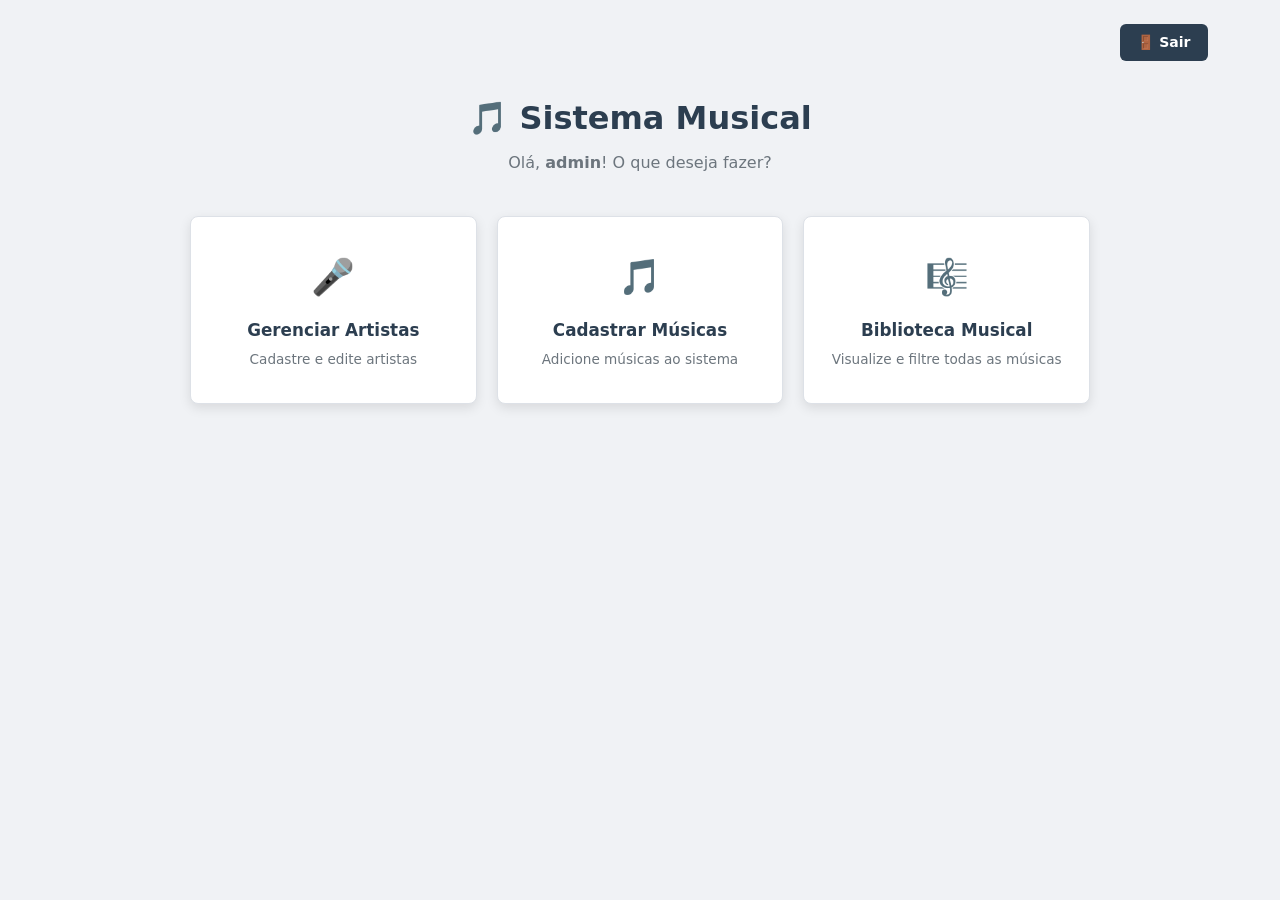
<file: index.html>
<!DOCTYPE html>
<html lang="pt-br">
<head>
    <!-- 0 head é igual ao do login: só muda o title. -->
    <meta charset="UTF-8">
    <meta name="viewport" content="width=device-width, initial-scale=1.0">
    <title>Menu Principal - Sistema Musical</title>
     <link rel="icon" href="data:image/svg+xml,<svg xmlns=%27http://www.w3.org/2000/svg%27 viewBox=%270 0 100 100%27><text y=%27.9em%27 font-size=%2790%27>🎵</text></svg>​">
     <link rel="stylesheet" href="styles.css">
</head>
<body>

<!-- container: caixa com largura máxima, centralizada. Usada em todas as telas, menos no login. -->
 <div class="container">

    <!-- topbar: barra de cima. 0 CSS (flex-end) joga o botão Sair para a direita. -->
     <div class="topbar">
        <!-- Um link (a) com cara de botão: a classe btn-back deixa ele escuro. -->
         <!-- Na Sprint 2 este link vai para logout.php, que encerra a sessão. -->
          <a href="login.html" class="btn-back">🚪 Sair​</a>
     </div>

     <!-- page-header: as boas-vindas, centralizadas. -->
      <div class="page-header">
        <h1>🎵 Sistema Musical</h1>
        <!-- "admin" está fixo (dado inventado). Na Sprint 2 o PHP mostra o nome de quem entrou. -->
         <p>Olá, <strong>admin</strong>! O que deseja fazer?</p>
      </div>

      <!-- menu-grid: a grade dos 3 cards. O CSS usa display: grid para colocá-los lado a lado. -->
       <div class="menu-grid">

        <!-- Cada menu-card tem um link (a) que ocupa o card inteiro: clilcar em qualquer parte leva à tela. -->
         <div class="menu-card">
            <a href="cadastro_artista.html">
                <div class="menu-card-icon">🎤​</div>  <!-- ícone grande -->
                <div class="menu-card-title">Gerenciar Artistas</div> <!-- título -->
                <div class="menu-card-desc">Cadastre e edite artistas</div> <!-- descrição-->
            </a>
         </div>

         <div class="menu-card">
            <a href="cadastro_musica.html">
                <div class="menu-card-icon">🎵</div>
                <div class="menu-card-title">Cadastrar Músicas</div>
                <div class="menu-card-desc">Adicione músicas ao sistema</div>
            </a>
         </div>

         <div class="menu-card">
            <a href="listagem_musicas.html">
                <div class="menu-card-icon">​🎼​</div>
                <div class="menu-card-title">Biblioteca Musical</div>
                <div class="menu-card-desc">Visualize e filtre todas as músicas</div>
            </a>
         </div>
    
     </div>

</div>
 </div>
</body>
</html>
</file>
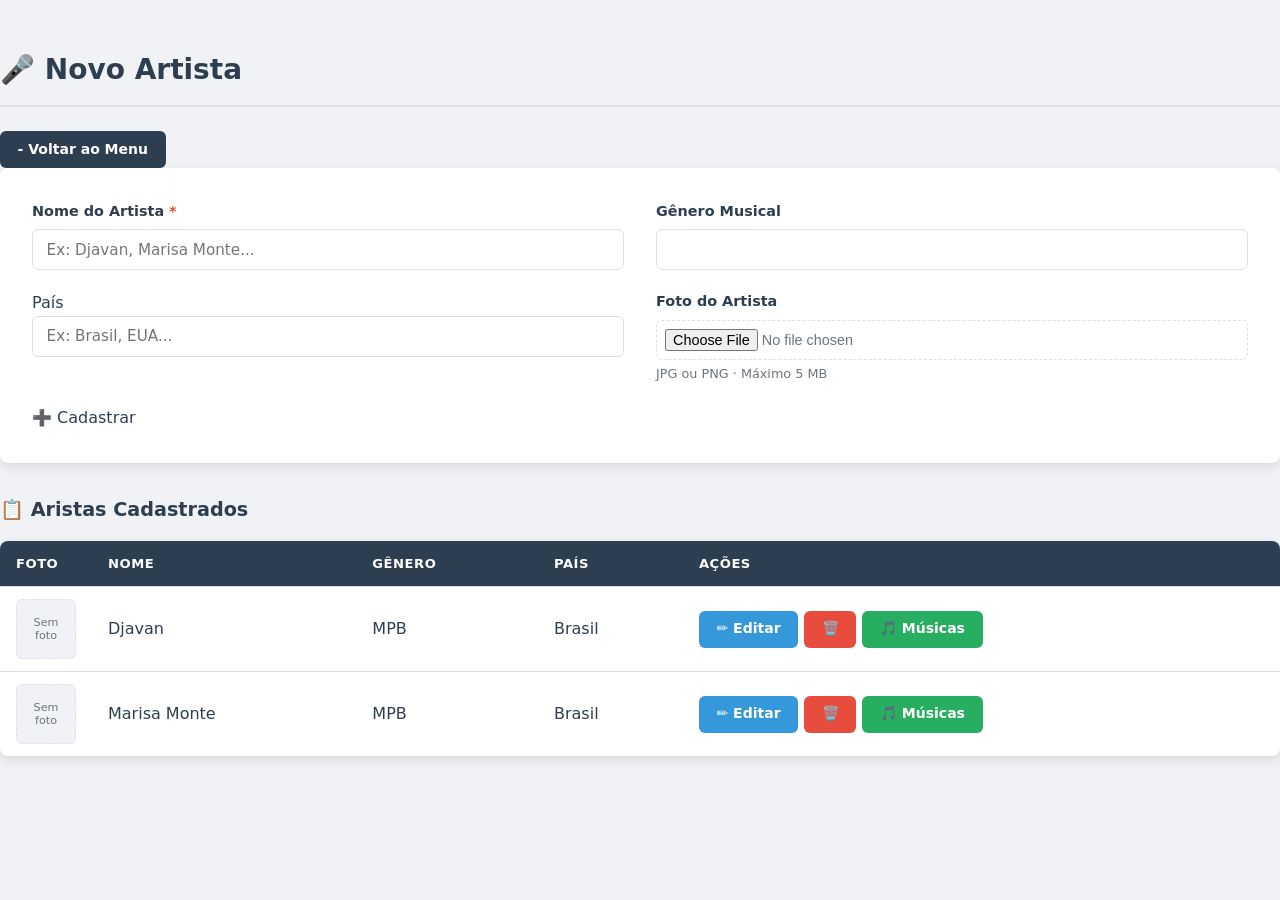
<file: cadastro_artista.html>
<!DOCTYPE html>
<html lang="pt-br">
<head>
    <meta charset="UTF-8">
    <meta name="viewport" content="width=device-width, initial-scale=1.0">
    <title>Novo Artista - Sistema Musical</title>
    <link rel="icon" href="data:image/svg+xml,<svg xmlns=%27http://www.w3.org/2000/svg%27 viewBox=%270 0 100 100%27><text y=%27>🎵</text></svg">
    <link rel="stylesheet" href="styles.css">
</head>
<body>
<div class="container">

    <!-- A mesma barra de título da Biblioteca (o CSS já existe desde a aula 2). -->
</div class="page-header-bar">
    <h2>🎤 Novo Artista</h2>
    <div class="header-actions">
        <a href="index.html" class="btn-back">- Voltar ao Menu</a>
    </div>
</div>

<!-- 
    FORMULÁRIO DE CADASTRO DO ARTISTA (o "criador")
    method="post": envia os dados escondidos. É o certo para cadastrar.
    enctype="multipart/form-data": OBRIGATÓRIO para enviar arquivo (a foto).
    Não muda nada na tela, mas sem ele a foto não chega ao PHP na Sprint 2.
-->
    <form method="post" action="#" enctype="multipart/form-data">

        <!-- form-grid o CSS transforma em 2 colunas (grid 1fr 1fr). Os campos se encaixam 2 por linha. -->
    <div class="form-grid">
    
        <div class="form-group">
            <!-- O * vermelho avisa que o campo é obrigatório. A cor vem da variável --red. -->
             <label for="nome">Nome do Artista <span style="color: var(--red);">*</span></label>
             <!-- required: o navegador não deixa cadastrar sem nome. -->
            <input type="text" id="nome" name="nome"
                required placeholder="Ex: Djavan, Marisa Monte...">
        </div>

        <div class="form-group">
            <!-- Campo opcional (sem required). -->
             <label for="genero">Gênero Musical</label>
             <input type="text" id="genero" name="genero
                    placeholder="Ex: MPB, Rock, Samba...">
        </div>

        <div class="form-group>
            <label for="pais">País</label>
            <input type="text" id="pais" name="pais"
                placeholder="Ex: Brasil, EUA...">
        </div>

        <div class="form-group">
            <label for="imagem">Foto do Artista</label>
            <!-- type="file": abre a janela para escolher um arquivo.
                accept="image/*": mostra só imagens. -->
            <input type="file" id="imagem" name="imagem" accept="image/*">
            <!-- small: texto pequeno de ajuda embaixo do campo. -->
             <small>JPG ou PNG · Máximo 5 MB</small>
        </div>
    
    </div><!-- fim .form-grid -->

    <!-- form-actions: a área dos botões do formulário (flex). -->
     <div class="form-actions>
    <button type="submit" class="btn-primary">➕ Cadastrar</div></button>
    </div>
</form>


<!-- ========== TABELA DE ARTISTAS (dados fixos nesta fase) ============
    Usa as MESMAS classes da tabela da Biblioteca: o visual já vem pronto. -->
    <h3>📋 Aristas Cadastrados</h3> <!-- h3: subtítulo da tabela -->

    <div class="table-container">
        <table>
            <thead>
                <tr>
                    <th class="col-foto">Foto</th>
                    <th>Nome</th>
                    <th>Gênero</th>
                    <th>País</th>
                    <th class="col-acoes">Ações</th>
                </tr>
            </thead>
            <tbody>
                <!-- Cada tr = um artista. -->
                 <tr>
                    <td><div class="no-image">Sem<br>foto</div></td>
                    <td>Djavan</td>
                    <td>MPB</td>
                    <td>Brasil</td>
                    <td>
                        <div class="action-buttons">
                            <a href="#" class="btn-edit">✏️ Editar</a>
                            <a href="#" class="btn-delete">🗑️</a>
                            <!-- btn-music (verde): leva ao cadastro das músicas DESTE artista. -->
                             <a href="cadastro_musica.html" class="btn-music">🎵 Músicas</a>
                </div>
            </td>
        </tr>
        <tr>
            <td><div class="no-image">Sem<br>foto</div></td>
            <td>Marisa Monte</td>
            <td>MPB</td>
            <td>Brasil</td>
            <td>
                <div class="action-buttons">
                    <a href="#" class="btn-edit">✏️ Editar</a>
                    <a href="#" class="btn-delete">🗑️</a>
                    <a href="cadastro_musica.html" class="btn-music">🎵 Músicas</a>
                </div>
            </td>
        </tr>
    </tbody>
    </table>
    </div>

</div>
</body>
</html>
</file>
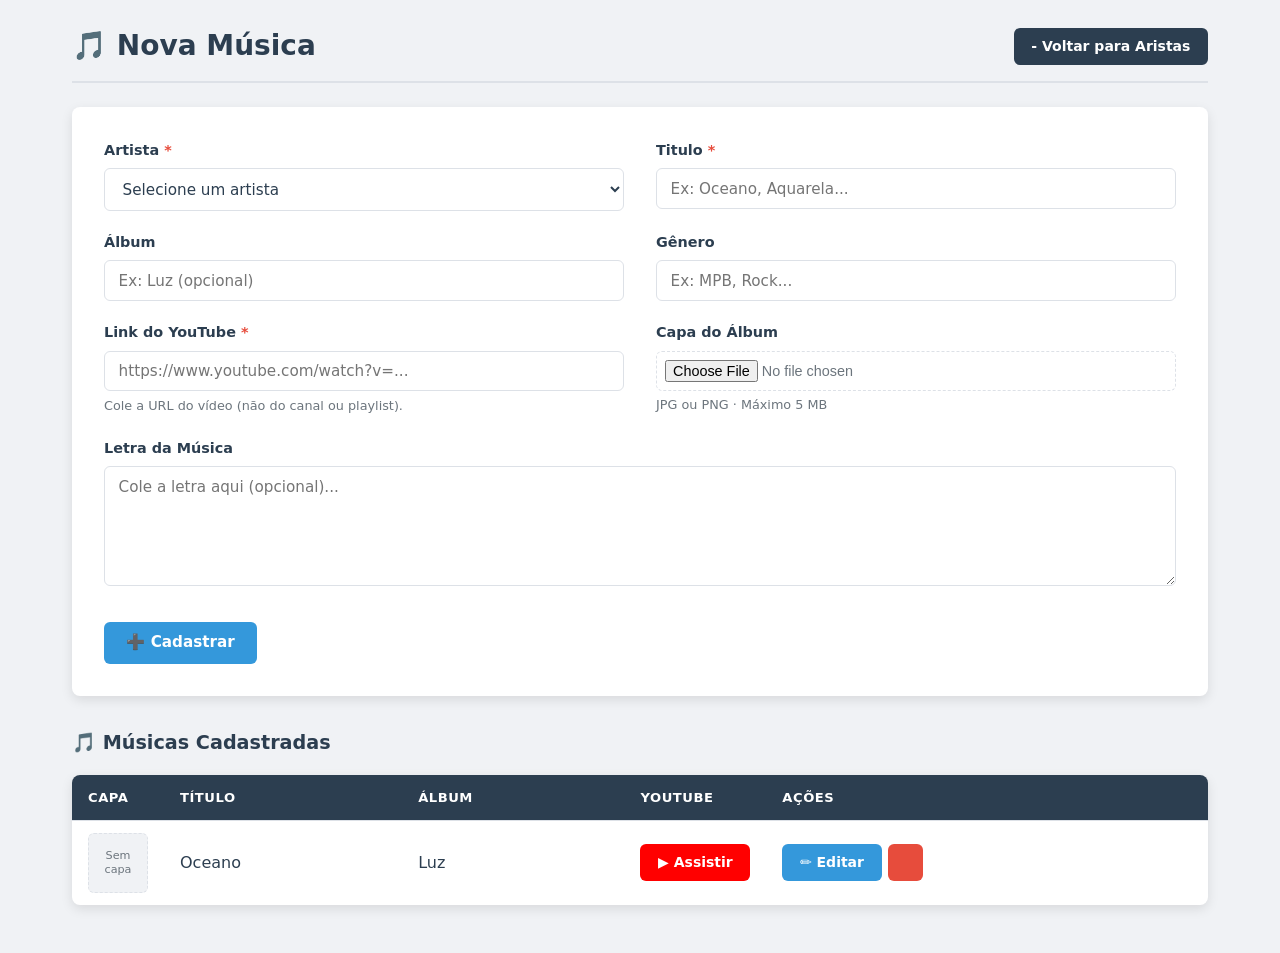
<file: cadastro_musica.html>
<!DOCTYPE html>
<html lang="pt-br">
<head>
    <meta charset="UTF-8">
    <meta name="viewport" content="width=device-width, initial-scale=1.0">
    <title>Nova Música - Sistema Musical</title>
    <link rel="icon" href="data:image/svg+xml,<svg xmlns=%27http://www.w3.org/2000/svg%27 viewBox=%270 0 100 100%27><text y=%27.9em%27 font-size=%2790%27>🎵</text></svg>">
    <link rel="stylesheet" href="styles.css">
</head>
<body>
    <div class="container">

        <!-- Aqui o botão volta para os ARTISTAS: chegamos nesta tela pelo botão verde "Músicas". -->
        <div class="page-header-bar">
            <h2>🎵 Nova Música</h2>
            <div class="header-actions">
                <a href="cadastro_artista.html" class="btn-back">- Voltar para Aristas</a>
            </div>
        </div>

        <!-- FORMULÁRIO DA MÚSICA (a "obra"). Igual ao do artista: post, enctype e form-grid.-->
         <form method="post" action="#" enctype="multipart/form-data">

            <div class="form-grid">

                <!-- Linha 1: Artista + Título -->
                 <div class="form-group">
                    <label for="artista_id">Artista <span style="color:var(--red)">*</span></label>
                    <!-- 
                        select required: a música PRECIS de um artista.
                        A 1° opção tem value="" (vazio): se a pessoa não escolher, o required bloqueia.
                        value="1", "2": o código do artista. Na Spint 22 é assim que o banco
                        liga a mú´sica ao artista dela (chave estrangeira artista_id)   
                    -->
                    <select name="artista" id="artista_id" required>
                        <option value="">Selecione um artista</option>
                        <option value="1">Djavan</option>
                        <option value="">Marisa Monte</option>
                    </select>
                 </div>

                 <div class="form-group">
                    <label for="titulo">Titulo <span style="color:var(--red)">*</span></label>
                    <input type="text" id="titulo" name="titulo"
                        required placeholder="Ex: Oceano, Aquarela...">
                 </div>

                 <!-- Linha 2: Álbum + Gênero (opcionais) -->
                  <div class="form-group">
                    <label for="album">Álbum</label>
                    <input type="text" id="album" name="album" placeholder="Ex: Luz (opcional)">
                  </div>

                  <div class="form-group">
                    <label for="genero">Gênero</label>
                    <input type="text" id="genero" name="genero" placeholder="Ex: MPB, Rock...">
                  </div>

                  <!-- Linha 3: YouTube + Capa -->
                   <div class="form-group">
                    <label for="youtube_link">Link do YouTube <span style="color:var(--red)">*</span></label>
                    <!-- type="url": o navegador confere se é um endereço de internet (http...). -->
                     <input type="url" id="youtube_link" name="youtube_link"
                        required placeholder="https://www.youtube.com/watch?v=...">
                    <small>Cole a URL do vídeo (não do canal ou playlist).</small>
                   </div>

                   <div class="form-group">
                    <label for="imagem_capa">Capa do Álbum</label>
                    <!-- O mesmo campo de foto do artista: só imagens. -->
                     <input type="file" id="imagem_capa" name="imagem_capa" accept="image/*">
                     <small>JPG ou PNG · Máximo 5 MB</small>
                </div>

                <!-- Linha 4: Letra. A classe "full" faz este campo ocupar as 2 colunas (grid-column: 1 / -1). -->
                 <div class="form-group full">
                    <label for="letra">Letra da Música</label>
                    <!-- textarea: caixa de texto com várias linhas. Diferente do input, ela tem fechamento. -->
                     <textarea id="letra" name="letra" placeholder="Cole a letra aqui (opcional)..."></textarea>
                 </div>

            </div><!-- fim .form-grid -->

            <div class="form-actions">
                <button type="submit" class="btn-primary">➕ Cadastrar</button>
            </div>
         </form>


         <!-- ========== TABELA DE MÚSICAS DO ARTISTA (dados fixos nesta fase) ========== -->
        <h3>🎵 Músicas Cadastradas</h3>
          <div class="table-container">
            <table>
                <thead>
                    <tr>
                        <th class="col-capa">Capa</th>
                        <th>Título</th>
                        <th>Álbum</th>
                        <th class="col-youtube">YouTube</th>
                        <th class="col-acoes">Ações</th>
                    </tr>
                </thead>
                <tbody>
                    <tr>
                        <td><div class="no-image">Sem<br>capa</div></td>
                        <td>Oceano</td>
                        <td>Luz</td>
                        <!-- Abre o vídeo numa aba nova. -->
                         <td><a href="#" target="_blank" class="btn-youtube">▶ Assistir</a></td>
                         <td>
                            <div class="action-buttons">
                                <a href="#" class="btn-edit">✏️ Editar</a>
                                <a href="#" class="btn-delete">️</a>
                            </div>
                         </td>
                    </tr>
                </tbody>
            </table>
          </div>
    </div>
</body>
</html>
</file>
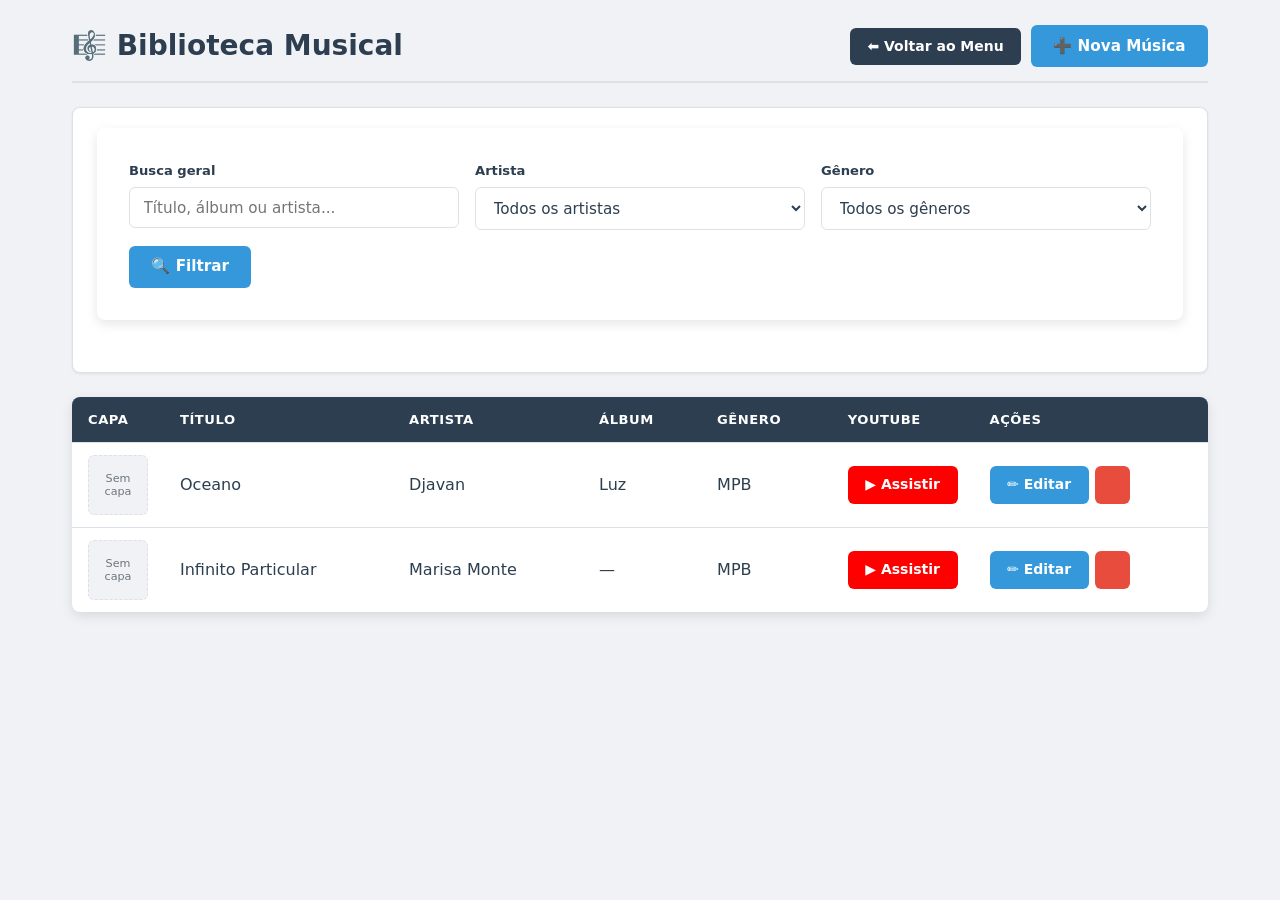
<file: listagem_musicas.html>
<!DOCTYPE html>
<html lang="pt-br">

<head>
    <meta charset="UTF-8">
    <meta name="viewport" content="width=device-width, initial-scale=1.0">
    <title>Biblioteca Musical — Sistema Musical</title>
    <link rel="icon" href="data:image/svg+xml,<svg xmlns=%27http://www.w3.org/2000/svg%27 viewBox=%270 0 100
100%27><text y=%27.9em%27 font-size=%2790%27>🎵</text></svg>">
    <link rel="stylesheet" href="styles.css">
</head>

<body>
    <div class="container">

        <!-- ========== CABEÇALHO DA PÁGINA ==========
page-header-bar: o CSS (flex + space-between) deixa o título  à esquerda e os botões à direita. Esta barra se repete nos cadastros. -->
        <div class="page-header-bar">
            <h2>🎼 Biblioteca Musical</h2> <!-- h2: o título desta tela -->
            <div class="header-actions">
                <!-- Links com cara de botão: btn-back (escuro) e btn-primary (azul). -->
                <a href="index.html" class="btn-back">⬅ Voltar ao Menu</a>
                <a href="cadastro_musica.html" class="btn-primary">➕ Nova Música</a>
            </div>
        </div>

        <!-- ========== FILTROS ==========
Nesta fase eles só aparecem (não filtram de verdade).
 method="get": na Sprint 2 o que a pessoa escolher vai aparecer no endereço
 (ex.: ?artista=1) e o PHP usa isso para filtrar no banco. -->
        <div class="filters">
            <form method="get" class="filter-form" action="#">

                <!-- filter-group: os 3 filtros. O CSS (flex) coloca lado a lado. -->
                <div class="filter-group">

                    <!-- filter-item: um filtro = rótulo + campo. -->
                    <div class="filter-item">
                        <label for="busca">Busca geral</label>
                        <input type="text" name="busca" id="busca" placeholder="Título, álbum ou artista...">
                    </div>

                    <div class="filter-item">
                        <label for="artista">Artista</label>
                        <!-- select: lista para escolher uma opção.
 value="" (vazio) = "todos". O número é o código do artista no banco. -->
                        <select name="artista" id="artista">
                            <option value="">Todos os artistas</option>
                            <option value="1">Djavan</option>
                            <option value="2">Marisa Monte</option>
                        </select>
                    </div>

                    <div class="filter-item">
                        <label for="genero">Gênero</label>
                        <select name="genero" id="genero">
                            <option value="">Todos os gêneros</option>
                            <option value="MPB">MPB</option>
                        </select>
                    </div>
                </div>

                <!-- filter-actions: a área do botão de filtrar. -->
                <div class="filter-actions">
                    <button type="submit" class="btn-primary">🔍 Filtrar</button>
                </div>
            </form>
        </div>

        <!-- ========== TABELA DE MÚSICAS ==========

 table-container: a caixa branca com sombra em volta da tabela. -->
        <div class="table-container">
            <table>
                <!-- thead: o cabeçalho da tabela. tr = linha. th = célula de título. -->
                <thead>
                    <tr>
                        <!-- As classes col-... deixam o CSS controlar a largura destas colunas. -->
                        <th class="col-capa">Capa</th>
                        <th>Título</th>
                        <th>Artista</th>
                        <th>Álbum</th>
                        <th>Gênero</th>
                        <th class="col-youtube">YouTube</th>
                        <th class="col-acoes">Ações</th>
                    </tr>
                </thead>

                <!-- tbody: o corpo. Cada tr é UMA música; cada td é uma informação dela.
Os dados estão fixos aqui. Na Sprint 2 o PHP cria estas linhas a partir do banco. -->
                <tbody>
                    <tr>
                        <!-- no-image: quadrado "Sem capa" no lugar da imagem (a capa real vem na Sprint 2). -->
                        <td>
                            <div class="no-image">Sem<br>capa</div>
                        </td>
                        <td>Oceano</td>
                        <td>Djavan</td>
                        <td>Luz</td>
                        <td>MPB</td>
                        <!-- target="_blank": abre o vídeo numa aba nova, sem sair do sistema. -->
                        <td><a href="#" target="_blank" class="btn-youtube">▶ Assistir</a></td>
                        <td>
                            <!-- action-buttons: junta Editar e Excluir lado a lado (flex). -->
                            <div class="action-buttons">
                                <a href="#" class="btn-edit">✏️ Editar</a>
                                <a href="#" class="btn-delete">️</a>
                            </div>
                        </td>
                    </tr>
                    <tr>
                        <td>
                            <div class="no-image">Sem<br>capa</div>
                        </td>
                        <td>Infinito Particular</td>
                        <td>Marisa Monte</td>
                        <td>—</td> <!-- sem álbum: mostramos um traço -->
                        <td>MPB</td>
                        <td><a href="#" target="_blank" class="btn-youtube">▶ Assistir</a></td>
                        <td>
                            <div class="action-buttons">
                                <a href="#" class="btn-edit">✏️ Editar</a>
                                <a href="#" class="btn-delete">️</a>
                            </div>
                        </td>
                    </tr>
                </tbody>
            </table>
        </div>

    </div>
</body>

</html>
</file>
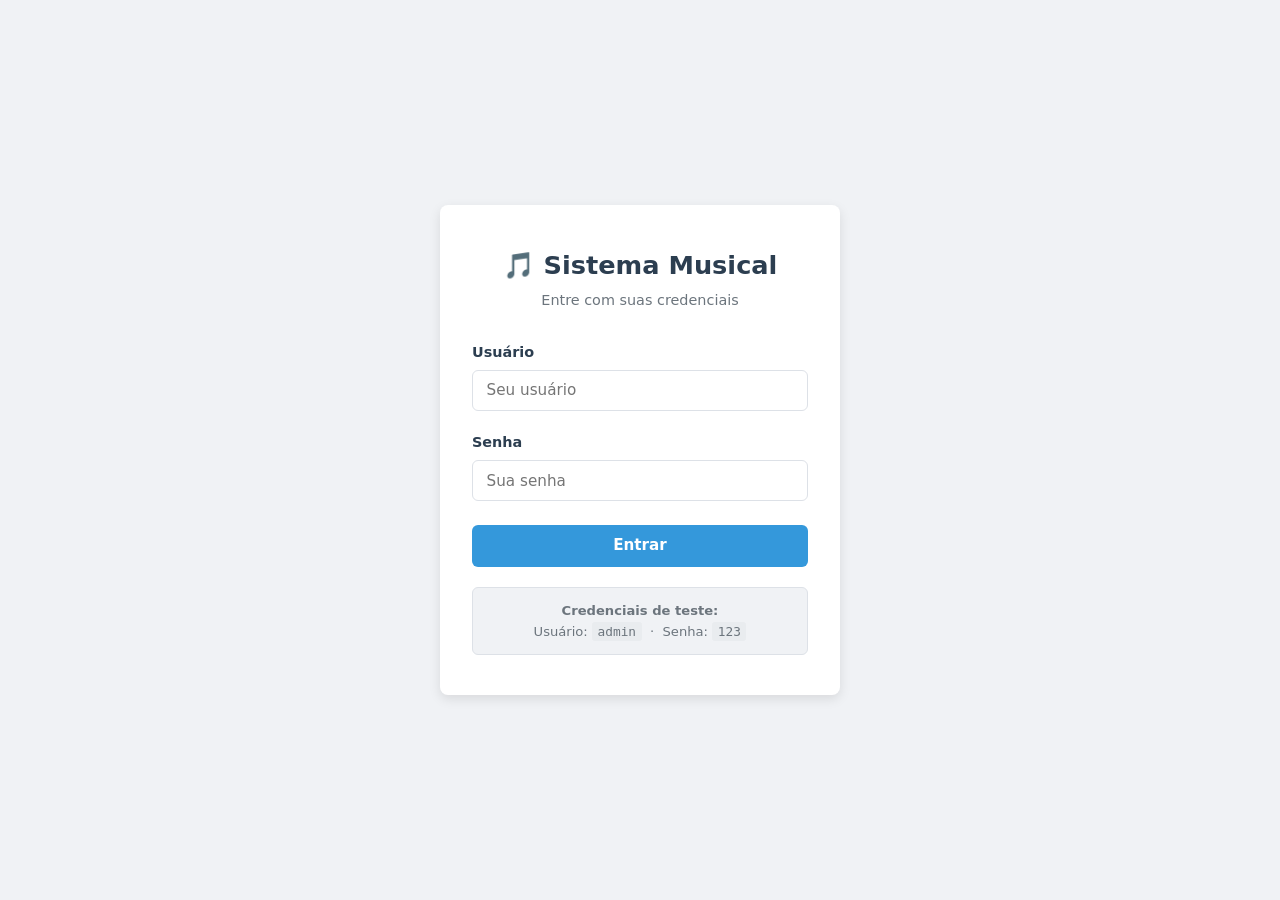
<file: login.html>
<!DOCTYPE html>
<!--DOCTYPE: avisa ao navegador que esta página é HTML5, Sempre a 1° linha -->
<html lang="pt-br">
<!-- lang="pt-br": o conteúdo está em portguês (ajuda o Google e o leitor de tela) -->

<head>
    <!-- HEAD: configurações da página. Nada daqui aparece dentro da página. -->
    <meta charset="UTF-8">
    <!-- UTF-8: libera os acentos (ç, ã, é). -->
    <meta name="viewport" content="width=device-width, initial-scale=1.0">
    <!-- viewport: faz a página caber na tela do celular. -->
    <title>Login - Sistema Musical</title>
    <!-- title: o nome que aparece na aba do navegador. -->
    <link rel="icon"
        href="data:image/svg+xml,<svg xmlns=%27http://www.w3.org/2000/svg%27 viewBox=%270 0 100 100%27><text y=%27.9em%27 font-size=%2790%27>🎵</text></svg>​">
    <!-- rel="icon": o icone da aba, Aqui é o emoji 🎵​ desenhado direto no código. -->
    <link rel="stylesheet" href="styles.css">
    <!-- rel="stylesheet": liga o arquivo do estilo. Todas as telas usam o MESMO style.css.-->
</head>

<!-- A classe login-page é usada no CSS para cenralizar o cartão no meio da tela. -->

<body class="login-page">

    <!-- login-card: a caixa branca que guarda o login inteiro. -->
    <div class="login-card">

        <!-- login-header: título e subtítulo, centralizados pelo CSS. -->
        <div class="login-header">
            <h1>🎵​ Sistema Musical</h1>
            <p>Entre com suas credenciais</p>
        </div>

        <!--
        FORM: o formulário de login.
        method="post": envia os dados escondidos (não aparecem no endereço).
        action="#": por enquanto não envia para lugar nenhum.
        Na Sprint 2 (back-end), o action vai mandar os dados para o PHP.
    -->
        <form method="post" action="#">

            <!-- form-group: junta um rótulo (label) e seu campo (input). -->
            <div class="form-group">
                <!-- for="usuario" é igual ao id do input: clicar no texto foca o campo. -->

                <label for="usuario">Usuário</label>
                <input type="text" id="usuario" name="usuario" required autocomplete="username"
                    placeholder="Seu usuário">

                <!--
                type="text": campo de texto comum.
                name: o nome do dado que o PHP vai receber na Sprint 2.
                required: o navegador não deixa enviar vazio.
                autocomplete: o navegador pode sugerir o usuário salvo.
                placeholder: a dica cinza dentro do campo.
            -->
            </div>

            <div class="form-group">
                <label for="senha">Senha</label>
                <!-- type="password": esconde o que a pessoa digita (●●●). -->
                <input type="password" id="senha" name="senha" required autocomplete="current-password"
                    placeholder="Sua senha">

            </div>

            <!-- type="submit": envia o formulário. A classe btn-primary deixa o botão azul. -->
            <button type="submit" class="btn-primary">Entrar</button>
        </form>

        <!-- login-hint: a dica com as credenciais de teste. <code> mostra em fonte de código. -->
        <div class="login-hint">
            <strong>Credenciais de teste:</strong><br>
            Usuário: <code>admin</code> &nbsp;·&nbsp; Senha: <code>123</code>
            <!-- &nbsp; = espaço que não quebra a linha. -->
        </div>

    </div>

</body>

</html>
</file>
<file: styles.css>
/* =============================================
SISTEMA MUSICAL: Folha de Estilos Principal
=============================================
Um único arquivo para TODAS as telas. Ele cresce a cada aula:
Aula 1: base, formulário, botões, login e menu
Aula 2: títulos, barra de título, cores dos botões, tabelas filtros
Aula 3: formulário em grade, campo de foto e botão de músicas
Aula 4: url e textarea, campo "full", utilitários e celular
============================================= */


 /* -----------------------------------------------
 1. VARIÁVEIS E RESET [AULA 1]
 ----------------------------------------------- */
/* :root guarda as variáveis. Escrevemos o valor UMA vez e usamos
em todo lugar com var(--nome). Para mudar a identidade visual do
sistema, basta trocar as cores aqui. */
:root {
    --primary:   #2c3e50; /* azul bem escuro: títulos, cabeçalho da tabela */
    --blue:      #3498db; /* azul: botão principal e editar */
    --blue-dark: #2980b9; /* azul escuro: hover */
    --green:     #27ae60; /* verde: botão de músicas */
    --red:       #e74c3c; /* vermelho: excluir e o * de obrigatório */
    --red-dark:  #c0392b;
    --bg:        #f0f2f5; /* fundo cinza claro da página */
    --surface:   #ffffff; /* fundo dos cartões */
    --border:    #dde1e7; /* cor das bordas */
    --text:      #2c3e50;
    --text-muted:#6c757d; /* texto cinza, menos importante */
    --shadow-sm: 0 1px 3px rgba(0,0,0,.08); /* sombra fraca */
    --shadow-md: 0 4px 12px rgba(0,0,0,.10); /* sombra média */
    --radius:    8px; /* arredondamento dos cantos */
    --font:      'Segoe UI', system-ui, -apple-system, sans-serif;
}

/* Reset: zera as margens que o navegadir coloca sozinho.
    box-sizing: border-box faz a largura já incluir padding e borda. */
*, *::before, *::after {
    margin: 0;
    padding: 0;
    box-sizing: border-box;
}

/* A página inteira: fonte, fundo e cor do texto. */
body {
    font-family: var(--font);
    background-color: var(--bg);
    color: var(--text);
    line-height: 1.6;        /* espaço entre as linhas do texto */
    min-height: 100vh;       /* no mínimo a altura toda da tela */
}


/* --------------------------------------------
    2. FORMULÁRIOS [AULA 1]
    Base usada por TODAS as telas que tem <form>.
---------------------------------------------- */
/* Todo formulário vira um cartão branco com sombra. */
form {
    background: var(--surface);
    padding: 2rem;
    border-radius: var(--radius);
    box-shadow: var(--shadow-md);
    margin-bottom: 2rem;
}

/* Espaço embaixo de cada grupo (rótulo + campo). */
.form-group {
    margin-bottom: 1.25rem;
}

/* display: block coloca o rótulo numa linha só dele, em cima do campo. */
label {
    display: block;
    margin-bottom: .4rem;
    font-size: .9rem;
    font-weight: 600;
    color: var(--primary);
}

/* Os campos ocupam a largura toda e ganham borda fina.
    textarea e select já ficam prontos para as próximas telas. */
input[type="text"],
input[type="password"],
textarea,
select {
    width: 100%;
    padding: .65rem .85rem;
    border: 1.5px solid var(--border);
    border-radius: 6px;
    font-size: .95rem;
    font-family: var(--font);  /* sem isso, campos usam outra fonte */
    color: var(--text);
    background: var(--surface);
    transition: border-color .2s, box-shadow .2s; /* muda suave */
}

/* :focus = quando a pessoa clica no campo. A borda fica azul. */
input:focus,
textarea:focus,
select:focus {
    outline: none;
    border-color: var(--blue);
    box-shadow: 0 0 0 3px rgba(52,152,219,.15);
}


/* ----------------------------------------------
    3. BOTÕES [AULA 1, cores novas nas aulas 2 e 3]
------------------------------------------------ */
/* Seletor em grupo (vírgulas): TODOS os botões do sistema têm o 
    mesmo formato. Cada um ganha a sua cor mais abaizo. */
.btn-primary,
.btn-edit,
.btn-delete,
.btn-music,
.btn-back,
.btn-youtube {
    display: inline-flex;
    align-items: center;
    justify-content: center;
    gap: .35rem;
    padding: .55rem 1.1rem;
    border: none;
    border-radius: 6px;
    font-size: .875rem;
    font-weight: 600;
    font-family: var(--font);
    cursor: pointer;                 /* mãozinha no mouse */
    text-decoration: none;           /* links sem sublinhado */
    white-space: nowrap;             /* texto não quebra linha */
    transition: background-color .2s, transform .15s, box-shadow .2s;
    line-height: 1.4;
}

/* Botão principal: azul. No hover escurece e sobe 1px. */
.btn-primary {
    padding: .65rem 1.4rem;
    font-size: .95rem;
    background: var(--blue);
    color: #fff;
}
.btn-primary:hover { background: var(--blue-dark); transform: translateY(-1px); box-shadow: var(--shadow-sm); }

/* Voltar e Sair: escuro. */
.btn-back       { background: var(--primary); color: #fff; }
.btn-back:hover { background: #la252f;  }


/* ----------------------------------------
    5. TELA DE LOGIN [AULA 1]
------------------------------------------ */
/* 0 body do login vira flex para centralizar o cartão:
    justify-content = horizontal, align-items = vertical. */
.login-page {
    display: flex;
    justify-content: center;
    align-items: center;
    min-height: 100vh;
    background: var(--bg);
    padding: 1rem;
}

/* O cartão branco, com no máximo 400px de largura. */
.login-card {
    background: var(--surface);
    padding: 2.5rem 2rem;
    border-radius: var(--radius);
    box-shadow: var(--shadow-md);
    width: 100%;
    max-width: 400px;
}

/* O form já é um cartão (seção 2). Dentro do login-card tiramos
    o fundo e a sombra para não ficar "caixa dentro de caixa". */
.login-card form {
    background: none;
    box-shadow: none;
    padding: 0;
    margin: 0;
}

.login-header {
    text-align: center;
    margin-bottom: 1.75rem;
}

.login-header h1 {
    font-size: 1.6rem;
    color: var(--primary);
    margin-bottom: .25rem;
}

.login-header p {
    color: var(--text-muted);
    font-size: .9rem;
}

/* Seletor com espaço = "que está dentro de". Só o botão do login
    ocupa a largura toda. */
.login-card .btn-primary {
    width: 100%;
    margin-top: .25rem;
}

/* A caixinha com a dica das credenciais. */
.login-hint {
    margin-top: 1.25rem;
    padding: .75rem 1rem;
    background: var(--bg);
    border-radius: 6px;
    text-align: center;
    font-size: .82rem;
    color: var(--text-muted);
    border: 1px solid var(--border);
}

.login-hint code {
    background: #e9ecef;
    padding: .1rem .35rem;
    border-radius: 3px;
    font-size: .8rem;
}

 /* ---------------------------------------
    6. LAYOUT BASE [AULA 1]
    0 container de todas as telas, menos o login.
-------------------------------------------- */
/* Largura máxima de 1200px. margin: 0 auto centraliza a caixa. */
.container {
    max-width: 1200px;
    margin: 0 auto;
    padding: 24px 32px;
}


/* -----------------------------------------
    7. MENU PRINCIPAL [AULA 1]
-------------------------------------------- */
/* flex-end empurra o botão Sair para a direita. */
.topbar {
    display: flex;
    justify-content: flex-end;
    margin-bottom: 2rem;
}

.page-header {
    text-align: center;
    margin-bottom: 2.5rem;
}

.page-header h1 {
    font-size: 2rem;
    color: var(--primary);
    margin-bottom: .35rem;
}

.page-header p { color: var(--text-muted); font-size: 1rem; }

/* A grade dos cards. auto-fit +minmax(240px, 1fr):
    "coloque quantas colunas coubem, cada uma com no mínimo 240px".
    No celular os cards descem sozinhos. */
.menu-grid {
    display: grid;
    grid-template-columns: repeat(auto-fit, minmax(240px, 1fr));
    gap: 1.25rem;
    max-width: 900px;
    margin: 0 auto;
    }

    .menu-card {
        background: var(--surface);
        border-radius: var(--radius);
        box-shadow: var(--shadow-md);
        transition: transform .2s, box-shadow .2s;
        border: 1px solid var(--border);
    }

    /* Com o mouse em cima, o card sobe 4px e a sombra cresce. */
    .menu-card:hover {
        transform: translateY(-4px);
        box-shadow: 0 8px 20px rgba(0,0,0.13);
    }

    /* display: block faz o link ocupar o card inteiro (tudo clicável). */
    .menu-card a {
        display: block;
        padding: 2rem 1.5rem;
        text-align: center;
        text-decoration: none;
        color: var(--text);
    }

    .menu-card-icon  { font-size: 2.2rem; margin-bottom: .75rem;}
    .menu-card-title { font-size: 1.05rem; font-weight: 600; color: var(--primary); margin-bottom: .34rem; }
    .menu-card-desc  { font-size: .85rem; color: var(--text-muted); }

    /* [AULA 2] Cores dos botões de ação da tabela.
2 Azul = ação normal. Vermelho = perigo (excluir). */
.btn-edit { background: var(--blue); color: #fff; }
.btn-edit:hover { background: var(--blue-dark); }
.btn-delete { background: var(--red); color: #fff; }
.btn-delete:hover { background: var(--red-dark); }

/* [AULA 2] O vermelho do YouTube, para reconhecer na hora. */
.btn-youtube { background: #ff0000; color: #fff; }
.btn-youtube:hover { background: #cc0000; }

/* -----------------------------------------------
8. TIPOGRAFIA [h2 na AULA 2]
----------------------------------------------- */
/* Todo h2 do sistema: grande, cor principal e uma linha embaixo. */
h2 {
    font-size: 1.75rem;
    font-weight: 600;
    color: var(--primary);
    margin-bottom: 1.5rem;
    padding-bottom: .75rem;
    border-bottom: 2px solid var(--border);
}


/* -----------------------------------------------
9. CABEÇALHO DE PÁGINA COM AÇÕES [AULA 2]
Usado na Biblioteca e nos dois cadastros.
----------------------------------------------- */
/* space-between: título na esquerda, botões na direita.
flex-wrap: se faltar espaço, os botões descem. */
.page-header-bar {
    display: flex;
    align-items: center;
    justify-content: space-between;
    gap: 1rem;
    margin-bottom: 1.5rem;
    padding-bottom: .75rem;
    border-bottom: 2px solid var(--border);
    flex-wrap: wrap;
}

/* A barra já tem linha embaixo. Tiramos a linha do h2 que está
dentro dela, senão ficariam duas. */
.page-header-bar h2 {
    margin: 0;
    padding: 0;
    border: none;
    font-size: 1.75rem;
    font-weight: 600;
    color: var(--primary);
}

.page-header-bar .header-actions {
    display: flex;
    gap: .6rem;
    flex-wrap: wrap;
    align-items: center;
}

/* -----------------------------------------------
11. TABELAS [AULA 2]
----------------------------------------------- */
/* A caixa da tabela. overflow: hidden corta o que passa dos cantos
redondos (senão o cabeçalho escuro "vaza" no canto). */
.table-container {
    background: var(--surface);
    border-radius: var(--radius);
    box-shadow: var(--shadow-md);
    overflow: hidden;
    margin-bottom: 1.5rem;
}

/* border-collapse: as bordas das células viram uma só. */
table {
    width: 100%;
    border-collapse: collapse;
}

/* Espaço dentro das células e uma linha fina entre as linhas. */
th, td {
    padding: 12px 16px;
    text-align: left;
    vertical-align: middle;
    border-bottom: 1px solid var(--border);
}

/* Cabeçalho escuro, letra branca e MAIÚSCULA. */
th {
    background: var(--primary);
    color: #fff;
    font-size: .82rem;
    font-weight: 600;
    letter-spacing: .04em;
    text-transform: uppercase;
    white-space: nowrap;
}

tbody tr:last-child td { border-bottom: none; } /* a última linha sem borda */
tbody tr:hover { background: #f8fafc; } /* linha clareia com o mouse */

/* Larguras fixas das colunas pequenas. */
.col-foto,
.col-capa { width: 90px; white-space: nowrap; }
.col-youtube { width: 110px; white-space: nowrap; }
.col-acoes { white-space: nowrap; }

/* Editar, Excluir (e Músicas) lado a lado. */
.action-buttons {
    display: flex;
    gap: 6px;
    align-items: center;
    flex-wrap: nowrap;
}

/* [Sprint 2] A miniatura da capa ou da foto de verdade. */
.table-thumbnail {
    width: 60px;
    height: 60px;
    object-fit: cover;
    border-radius: 6px;
    display: block;
}

/* O quadrado "Sem capa / Sem foto": borda tracejada e texto no meio. */
.no-image {
    width: 60px;
    height: 60px;
    background: var(--bg);
    border: 1.5px dashed var(--border);
    border-radius: 6px;
    display: flex;
    align-items: center;
    justify-content: center;
    font-size: .7rem;
    color: var(--text-muted);
    text-align: center;
    line-height: 1.2;
}

/* [Sprint 2] Célula de "nenhuma música encontrada". */
td.empty-cell {
    text-align: center;
    color: var(--text-muted);
    padding: 2rem;
    font-size: .95rem;
}

/* -----------------------------------------------
14. FILTROS [AULA 2]
----------------------------------------------- */
.filters {
    background: var(--surface);
    padding: 1.25rem 1.5rem;
    border-radius: var(--radius);
    box-shadow: var(--shadow-sm);
    margin-bottom: 1.5rem;
    border: 1px solid var(--border);
}

/* Os filtros lado a lado. flex-wrap: descem se não couber. */
.filter-group {
    display: flex;
    gap: 1rem;
    flex-wrap: wrap;
    margin-bottom: 1rem;
}

/* flex: 1 = cada filtro pega a mesma fatia do espaço.
min-width impede que fique fino demais. */
.filter-item {
    flex: 1;
    min-width: 180px;
}

.filter-item label {
    font-size: .82rem;
}

.filter-actions {
    display: flex;
    gap: .75rem;
    align-items: center;
}

/* [AULA 3] Verde = ir para as músicas do artista. */
.btn-music         { background: var(--green); color: #fff; }
.btn-music:hover    {background: #219a52; }

/* [AULA 3] O subtítulo das tabelas dos cadastros. */
h3 {
    font-size: 1.2rem;
    font-weight: 600;
    color: var(--primary);
    margin: 2rem 0 1rem;  /* 2rem em cima, 0 nos lados 1rem embaixo */
}

/* [AULA 3] Verde = ir para as músicas do artista. */
.btn-music { background: var(--green); color: #fff; }
.btn-music:hover { background: #219a52; }

/* [AULA 3] O subtítulo das tabelas dos cadastros. */
h3 {
    font-size: 1.2rem;
    font-weight: 600;
    color: var(--primary);
    margin: 2rem 0 1rem; /* 2rem em cima, 0 nos lados, 1rem embaixo */
}

/* [AULA 3] Seletor de atributo: só o input de arquivo.
A borda tracejada lembra "solte o arquivo aqui". */
input[type="file"] {
    width: 100%;
    padding: .5rem;
    border: 1.5px dashed var(--border);
    border-radius: 6px;
    font-size: .9rem;
    color: var(--text-muted);
    cursor: pointer;
}

/* [AULA 3] O texto de ajuda fica embaixo do campo, pequeno e cinza. */
small {
    display: block;
    margin-top: .3rem;
    font-size: .8rem;
    color: var(--text-muted);
}

/* [AULA 3] 2 colunas iguais (1fr = uma fração do espaço).
gap: 0 entre linhas (o form-group já tem margem) e 2rem entre colunas. */
.form-grid {
    display: grid;
    grid-template-columns: 1fr 1fr;
    gap: 0 2rem;
}

/* [AULA 3] Os botões abaixo do formulário, lado a lado. */
.form-actions {
    display: flex;
    gap: .75rem;
    align-items: center;
    flex-wrap: wrap;
    margin-top: .5rem;
    grid-column: 1 / -1;
}

/* [AULA 3, usada na Sprint 2] Mostra a foto já salva ao editar. */
.current-image {
    display: flex;
    align-items: center;
    gap: .75rem;
    margin-top: .75rem;
    padding: .75rem;
    background: var(--bg);
    border-radius: 6px;
}

.current-image img {
    width: 64px;
    height: 64px;
    object-fit: cover; /* corta a foto sem esticar */
    border-radius: 6px;
    flex-shrink: 0;
}

.current-image small {
    margin: 0;
    color: var(--text-muted);
}


/* -----------------------------------------------
   4. MENSAGENS [AULA 4, usadas de verdade na Sprint 2]
   Ex.: "Artista cadastrado!" (success) ou "Senha incorreta" (error).
------------------------------------------------ */

.message {
    display: flex;
    align-items: center;
    gap: .6rem;
    padding: .85rem 1.1rem;
    border-radius: 6px;
    margin-bottom: 1.25rem;
    font-size: .95rem;
    font-weight: 500;
}

.message.success {
    background: #d4edda;
    color: #155724;
    border: 1px solid #c3e6cb;
}

.message.error {
    background: #f8d7da;
    color: #721c24;
    border: 1px solid #f5c6cb;
}

/* [AULA 4] A caixa de letra: começa com 120px de altura,
   resize: vertical deixa esticar só para baixo. */
textarea {
    min-height: 120px;
    resize: vertical;
}


/* -----------------------------------------------
   10. FORMULÁRIO EM GRADE [AULAS 3 e 4]
------------------------------------------------ */

/* [AULA 4] Outros tipos de input ficam iguais ao text. */
input[type="number"],
input[type="url"],
input[type="date"] {
    width: 100%;
    padding: .65rem .85rem;
    border: 1.5px solid var(--border);
    border-radius: 6px;
    font-size: .95rem;
    font-family: var(--font);
    color: var(--text);
    background: var(--surface);
    transition: border-color .2s, box-shadow .2s;
}

/* [AULA 4] O campo com a classe "full" vai da 1ª à última linha
   da grade: ocupa as 2 colunas (usado na letra da música). */
.form-grid .form-group.full {
    grid-column: 1 / -1;
}


/* -----------------------------------------------
   15. UTILITÁRIOS [AULA 4]
   Classes pequenas para usar direto no HTML, sem criar regra nova.
   mt = margin-top, mb = margin-bottom.
------------------------------------------------ */

.text-center {
    text-align: center;
}

.text-muted {
    color: var(--text-muted);
    font-size: .9rem;
}

.mt-1 {
    margin-top: .5rem;
}

.mt-2 {
    margin-top: 1rem;
}

.mt-3 {
    margin-top: 1.5rem;
}

.mb-1 {
    margin-bottom: .5rem;
}

.mb-2 {
    margin-bottom: 1rem;
}

.mb-3 {
    margin-bottom: 1.5rem;
}


/* -----------------------------------------------
   16. RESPONSIVIDADE [AULA 4]
   Tudo aqui dentro só vale em telas de até 768px (celular e
   tablet pequeno). Fica no FIM do arquivo para vencer as regras de cima.
   Teste: F12, depois o ícone de celular (modo responsivo).
------------------------------------------------ */

@media (max-width: 768px) {
    .container {
        padding: 16px;
    }

    h2 {
        font-size: 1.4rem;
    }

    form {
        padding: 1.25rem;
    }

    .form-grid {
        grid-template-columns: 1fr;
    }

    .filter-group {
        flex-direction: column;
        gap: .75rem;
    }

    .filter-item {
        min-width: 100%;
    }

    .table-container {
        overflow-x: auto;
    }

    table {
        padding: 0;
        min-width: 560px;
    }

    td,
    th {
        padding: 10px 12px;
        font-size: .85rem;
    }

    .table-thumbnail {
        max-width: 48px;
        height: 48px;
    }

    .col-foto,
    .col-capa {
        width: 48px;
    }

    .action-buttons {
        flex-wrap: wrap;
        gap: 4px;
    }

    .btn-edit,
    .btn-delete,
    .btn-music,
    .btn-youtube {
        padding: .4rem .7rem;
        font-size: .78rem;
    }

    .menu-grid {
        grid-template-columns: 1fr;
    }
}
</file>
